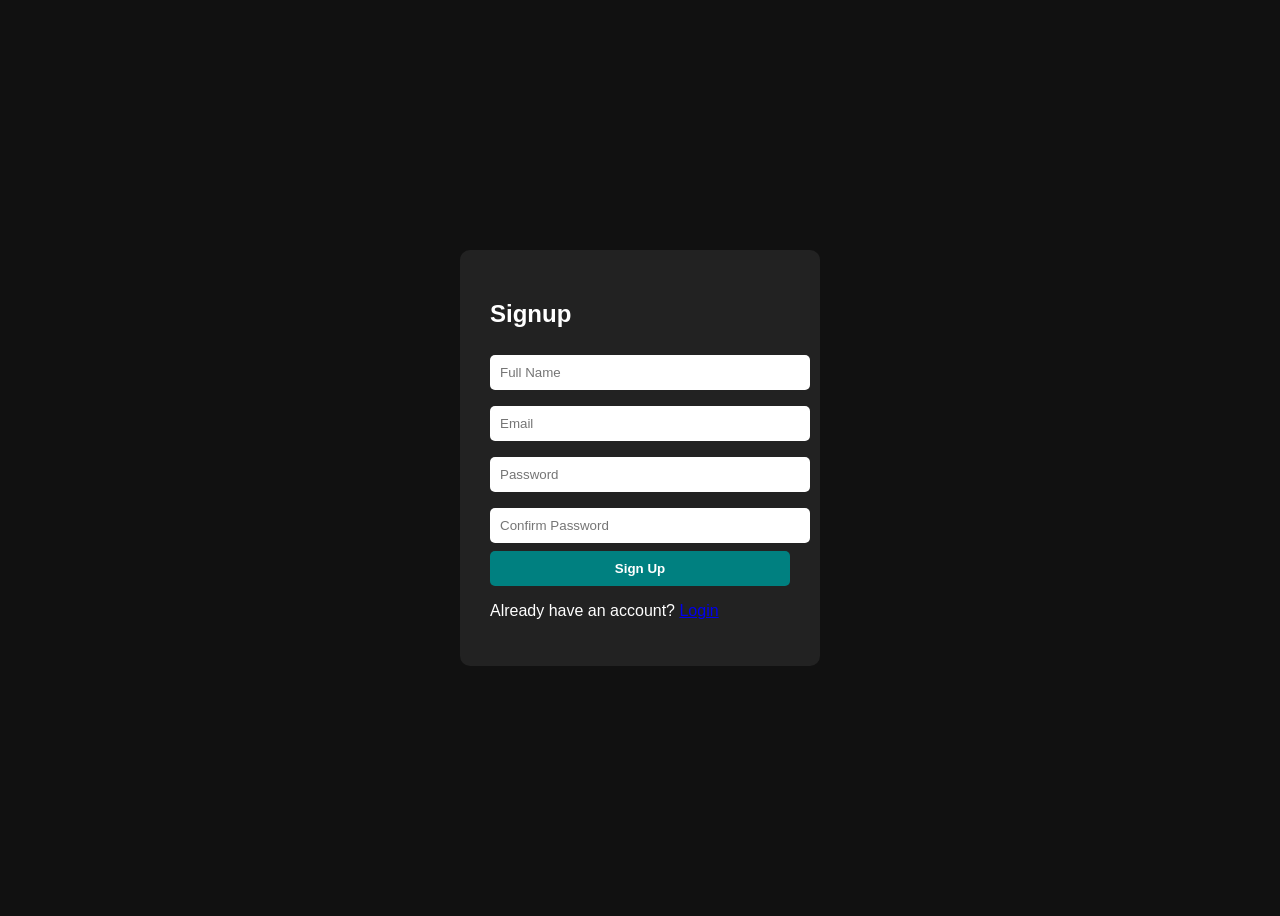
<file: index.html>
<!DOCTYPE html>
<html lang="en">
<head>
    <title>Signup</title>
    <link rel="stylesheet" href="style.css">
</head>
<body>

    <div class="container">
        <h2>Signup</h2>

        <form id="signupForm">

            <input type="text" id="name" placeholder="Full Name">
            <small class="error" id="nameError"></small>

            <input type="email" id="email" placeholder="Email">
            <small class="error" id="emailError"></small>

            <input type="password" id="password" placeholder="Password">
            <small class="error" id="passwordError"></small>

            <input type="password" id="confirmPassword" placeholder="Confirm Password">
            <small class="error" id="confirmError"></small>

            <button type="submit">Sign Up</button>

        </form>

        <p>Already have an account? <a href="login.html">Login</a></p>
    </div>

<script src="script.js"></script>
</body>

</html>
</file>
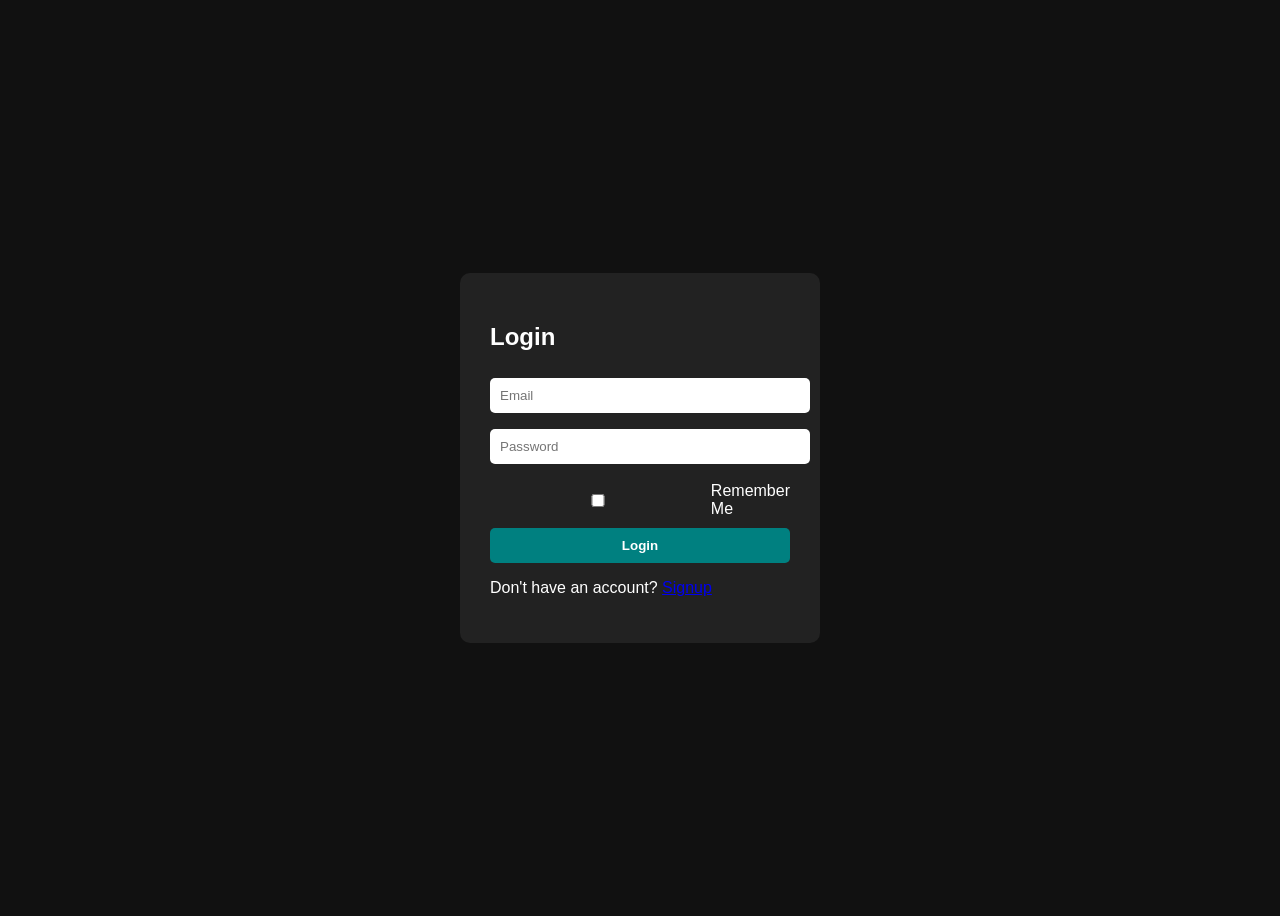
<file: dashboard.html>
<!DOCTYPE html>
<html lang="en">
<head>
    <title>Dashboard</title>
    <link rel="stylesheet" href="style.css">
</head>
<body>

    <div class="container">
        <h2>Welcome, <span id="username"></span> 👋</h2>
        <button id="logoutBtn">Logout</button>
    </div>

<script src="script.js"></script>
</body>
</html>
</file>
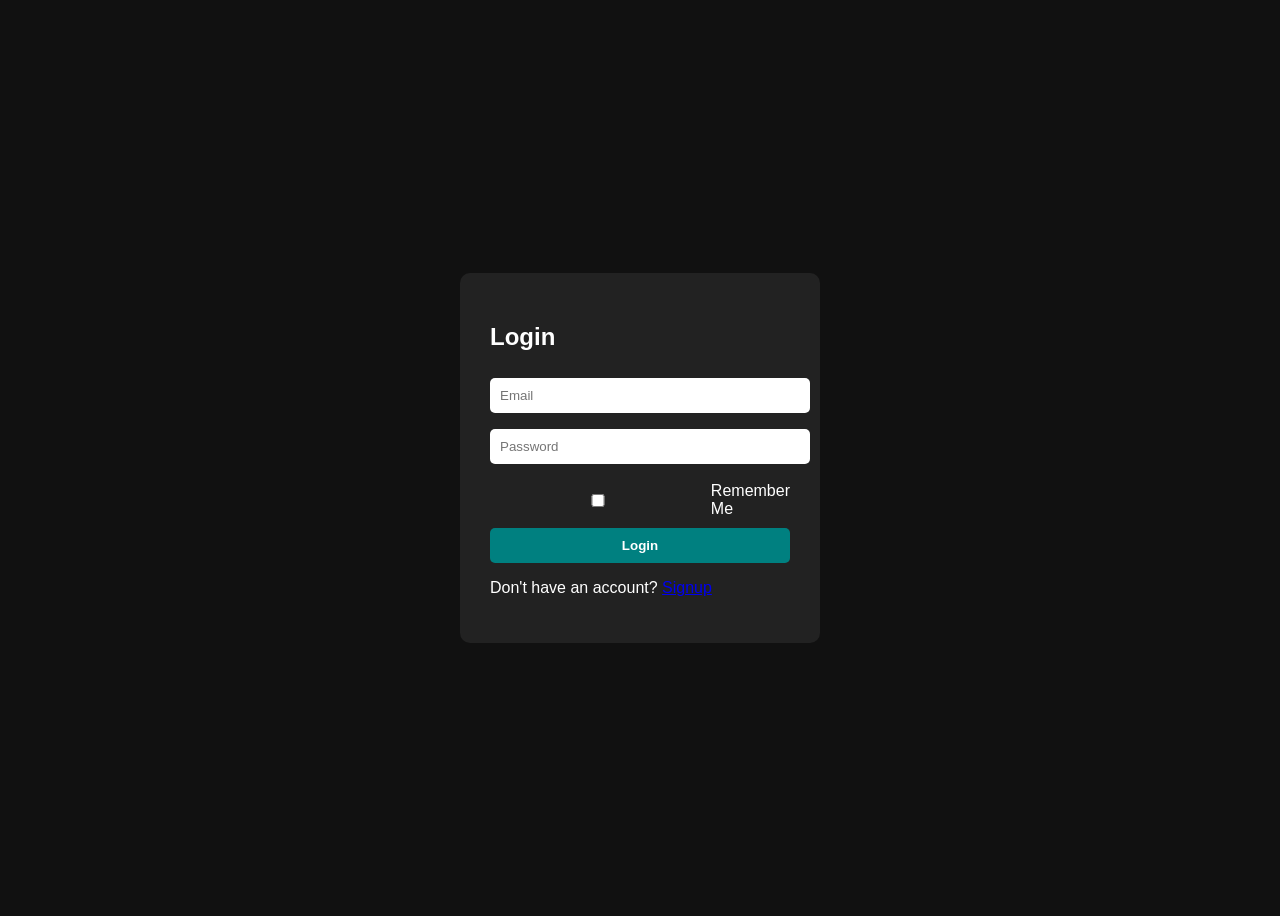
<file: login.html>
<!DOCTYPE html>
<html lang="en">
<head>
    <title>Login</title>
    <link rel="stylesheet" href="style.css">
</head>
<body>

    <div class="container">
        <h2>Login</h2>

        <form id="loginForm">

            <input type="email" id="loginEmail" placeholder="Email">
            <small class="error" id="loginEmailError"></small>

            <input type="password" id="loginPassword" placeholder="Password">
            <small class="error" id="loginPasswordError"></small>

            <label style="display:flex; align-items:center; gap:5px; margin:10px 0;">
                <input type="checkbox" id="rememberMe">
                Remember Me
            </label>

            <button type="submit">Login</button>

        </form>

        <p>Don't have an account? <a href="signup.html">Signup</a></p>
    </div>

<script src="script.js"></script>
</body>
</html>
</file>
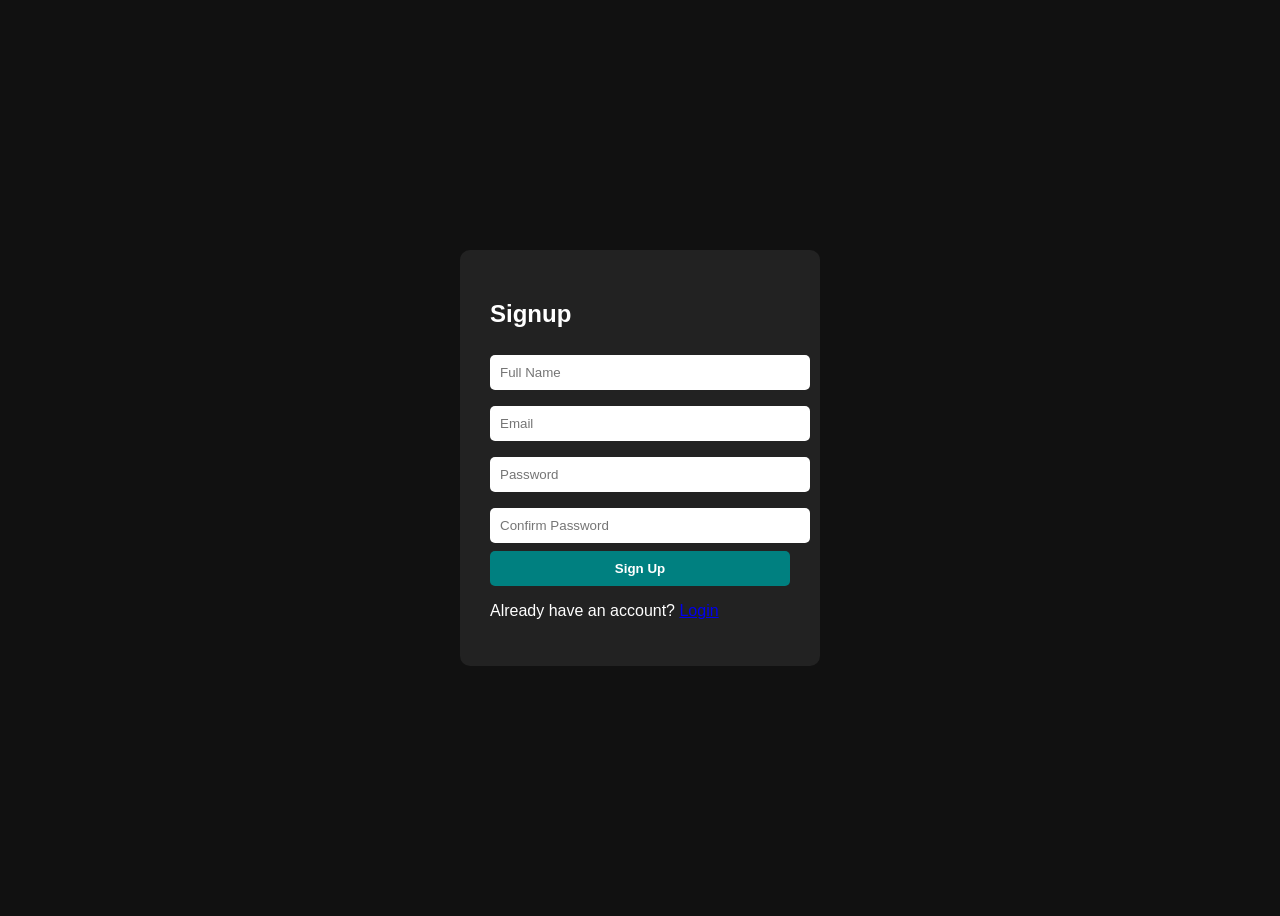
<file: signup.html>
<!DOCTYPE html>
<html lang="en">
<head>
    <title>Signup</title>
    <link rel="stylesheet" href="style.css">
</head>
<body>

    <div class="container">
        <h2>Signup</h2>

        <form id="signupForm">

            <input type="text" id="name" placeholder="Full Name">
            <small class="error" id="nameError"></small>

            <input type="email" id="email" placeholder="Email">
            <small class="error" id="emailError"></small>

            <input type="password" id="password" placeholder="Password">
            <small class="error" id="passwordError"></small>

            <input type="password" id="confirmPassword" placeholder="Confirm Password">
            <small class="error" id="confirmError"></small>

            <button type="submit">Sign Up</button>

        </form>

        <p>Already have an account? <a href="login.html">Login</a></p>
    </div>

<script src="script.js"></script>
</body>
</html>
</file>
<file: style.css>
body {
    font-family: Arial, sans-serif;
    background: #111;
    display: flex;
    justify-content: center;
    align-items: center;
    height: 100vh;
}

.container {
    background: #222;
    padding: 30px;
    border-radius: 10px;
    width: 300px;
    color: white;
}

input {
    width: 100%;
    padding: 10px;
    margin: 8px 0;
    border: none;
    border-radius: 5px;
}

button {
    width: 100%;
    padding: 10px;
    background: teal;
    border: none;
    color: white;
    font-weight: bold;
    border-radius: 5px;
    cursor: pointer;
}

button:hover {
    background: #008080;
}

.error {
    color: red;
    font-size: 12px;
}
</file>
